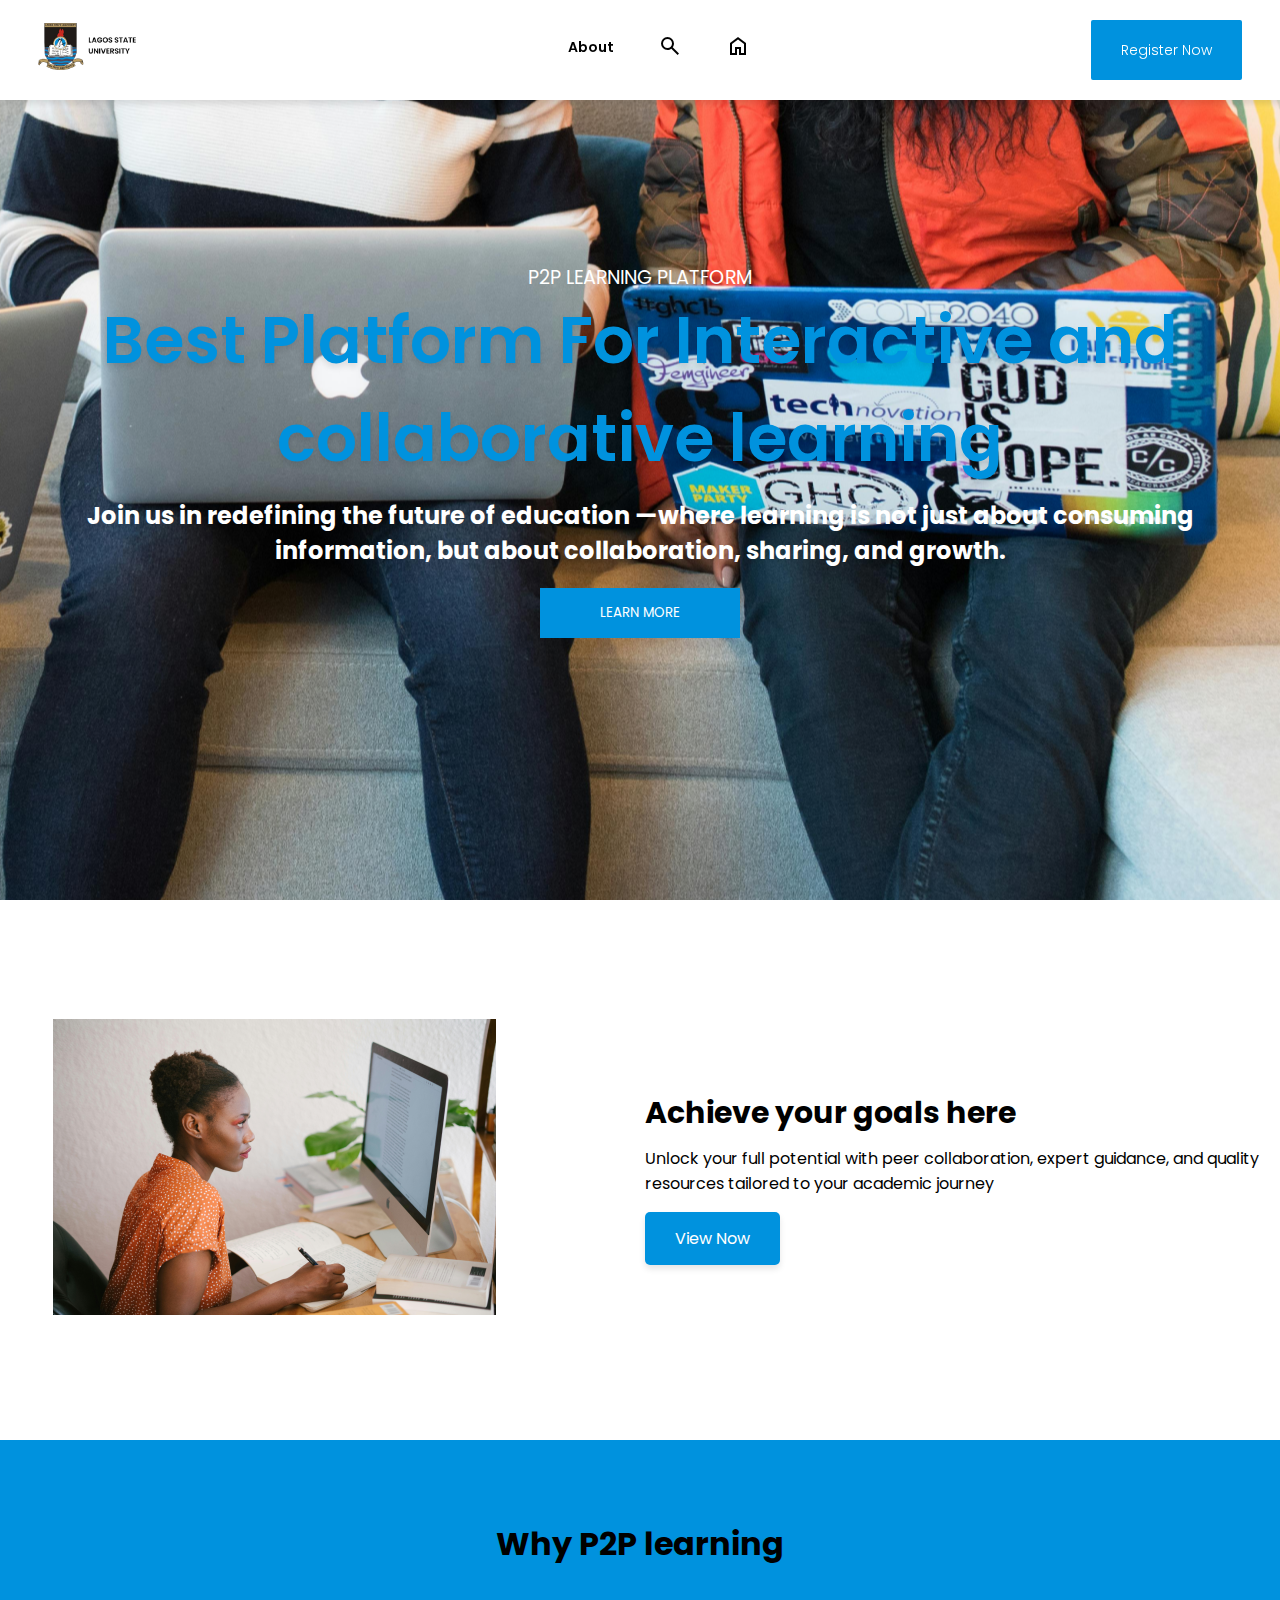
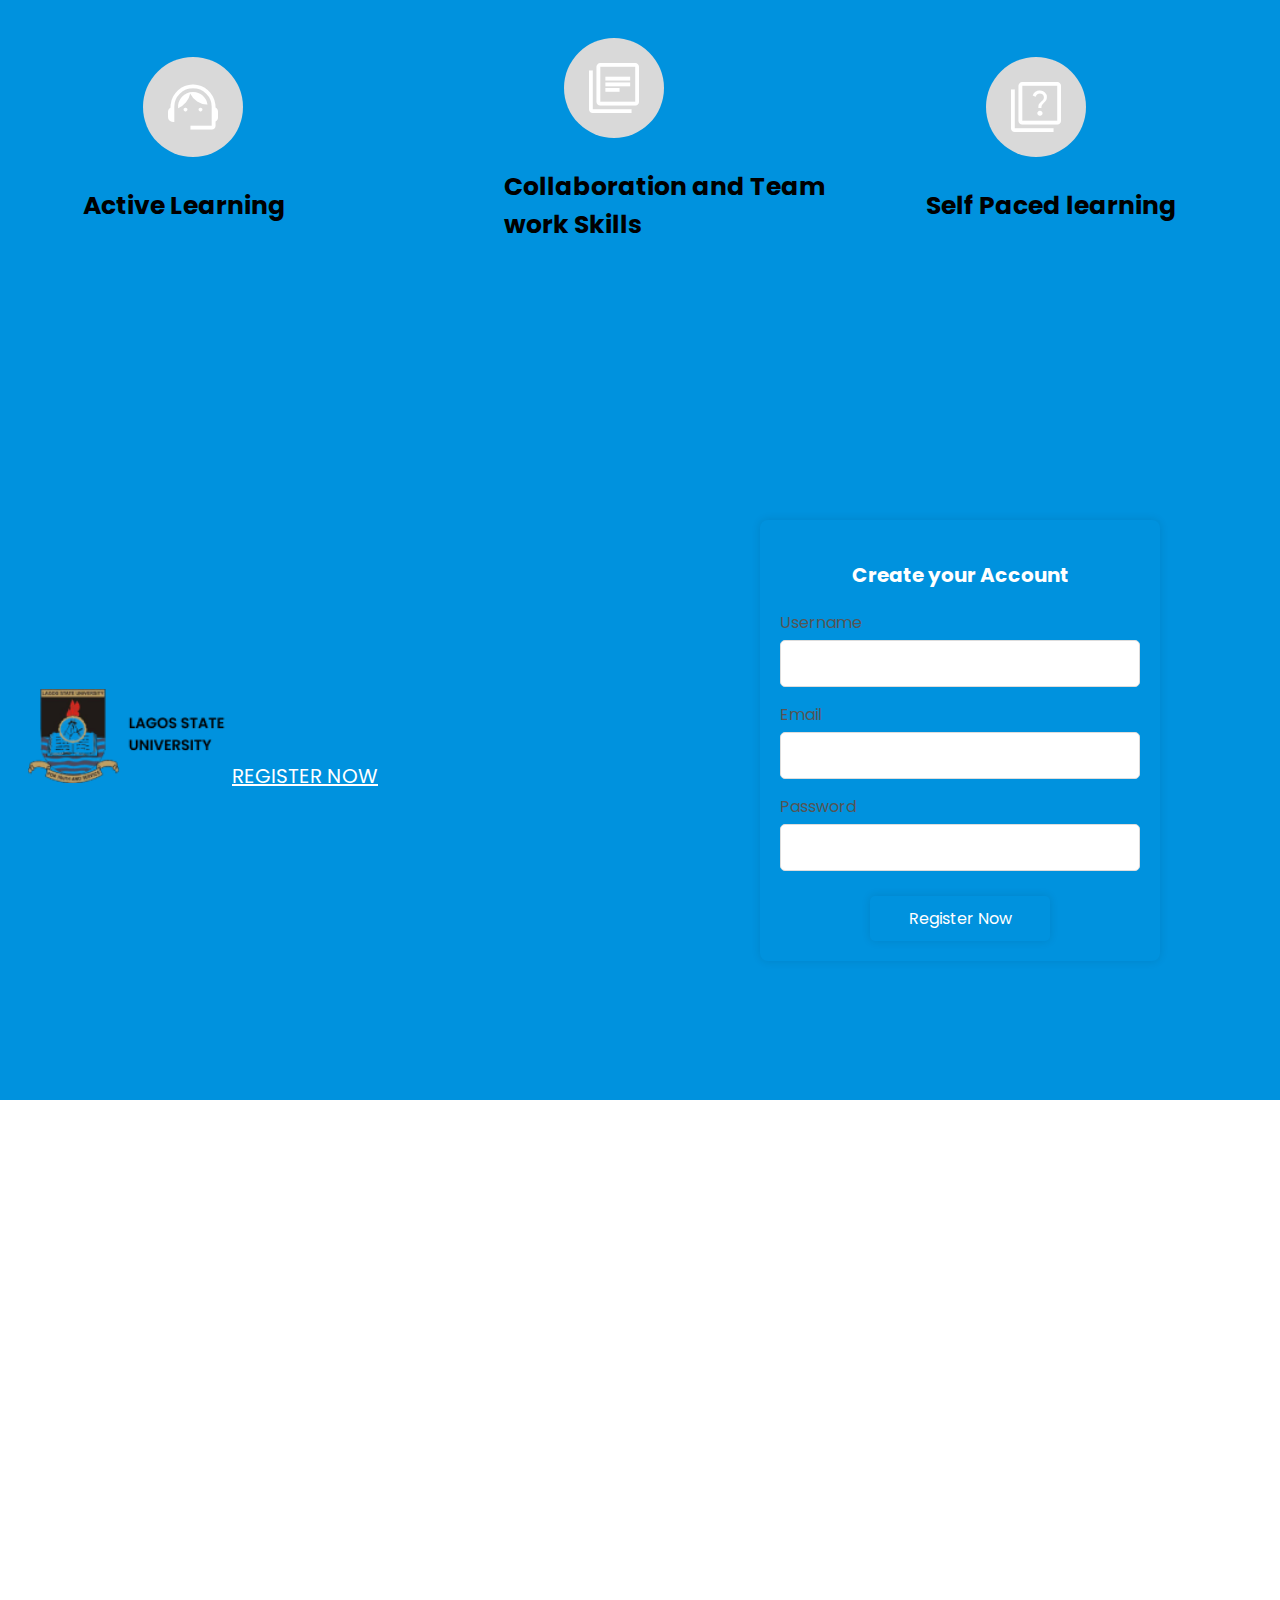
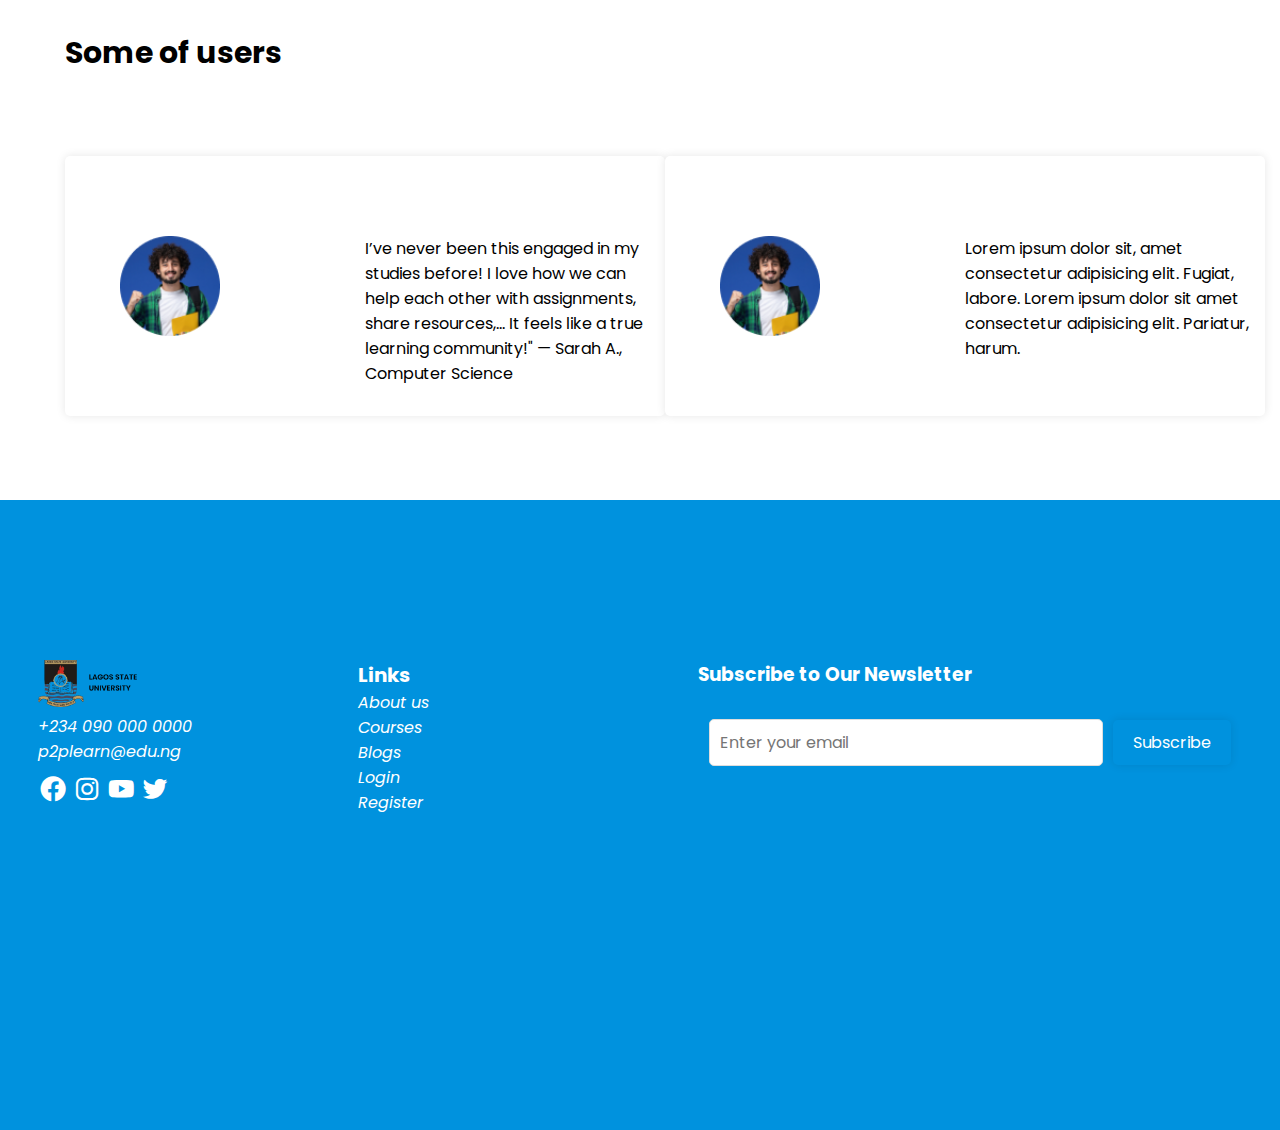
<file: index.html>
<!DOCTYPE html>
<html lang="en">
<head>
    <meta charset="UTF-8">
    <meta name="viewport" content="width=device-width, initial-scale=1.0">
    <title>E-Learning System</title>

    <link rel="stylesheet" type="text/css" href="index.css">

    <link rel="stylesheet" href="https://unpkg.com/boxicons@latest/css/boxicons.min.css">

    <link rel="preconnect" href="https://fonts.googleapis.com">
    <link rel="preconnect" href="https://fonts.gstatic.com" crossorigin>
    <link href="https://fonts.googleapis.com/css2?family=Poppins:ital,wght@0,100;0,600;1,100;1,200;1,300;1,400;1,500;1,700;1,900&display=swap" rel="stylesheet">

    <link rel="stylesheet" href="https://fonts.googleapis.com/css2?family=Material+Symbols+Outlined:opsz,wght,FILL,GRAD@20..48,100..700,0..1,-50..200" />

</head>
<body>
         
    <header>
        <a href="#" class="logo">
            <img src="img/Group 25.png">
        </a>

            <ul class="navbar">
                <li><a href="#courses"></a></li>
                <li><a href="#tutors"></a></li>
                <li><a href="#">About</a></li>

                <li><a href="#home">
                    <span class="material-symbols-outlined">
                        search
                        </span>
                </a></li>

                <li><a href="#home">
                    <span class="material-symbols-outlined">
                        home
                        </span>
                </a></li>
            </ul>

        <div class="button">
            <a href="register.php">Register Now</a>
        </div>
    </header>

    <section class="background-section">
      
        <div class="home">

            <div class="home-text">
                <p>P2P LEARNING PLATFORM</p>
                 <h1>Best Platform For Interactive and collaborative learning</h1>
                 <h2>Join us in redefining the future of education
                    —where learning is not just about consuming information,
                     but about collaboration, sharing, and growth.
                 </h2>
                
            </div>

            <div class="home-search">
                    <button class="search-button">LEARN MORE</button>
            </div>
        </div>

   </section>

   <section class="about">
        <div class="image">
            <img src="img/pexels-rethaferguson-3059748.png">
        </div>

        <div class="about-content">
            <h3>Achieve your goals here</h3>
            <p>Unlock your full potential with peer collaboration,
                 expert guidance, and quality resources tailored to your academic journey</p>
            <div class="about-button">
                <a href="#">View Now</a>
            </div>
        </div>
   </section>

   <section class="next-about">
        <div class="next-title">
            <h3>Why P2P learning</h3>
        </div>

        <div class="next-content">
            <div class="next-box">
                <span class="material-symbols-outlined">
                    support_agent
                    </span>
                <h4>Active Learning</h4>
            </div>

            <div class="next-box">
                 <span class="material-symbols-outlined">
                        library_books
                        </span>
                <h4>Collaboration and Team work Skills</h4>
            </div>

            
            <div class="next-box">
                <span class="material-symbols-outlined">
                    quiz
                    </span>
               <h4>Self Paced learning</h4>
            </div>
        </div>

   </section>

   <section class="register">

        <div class="content-container">
            <img src="img/Group 25.png">
        
                <a href="#">REGISTER NOW</a>
        </div>

        <div class="register-container">
            <h3>Create your Account</h3>
        <form action="#" method="post">
            <div class="input-box">
                <label for="username">Username</label>
                <input type="text" id="username" name="username" required>
            </div>
            <div class="input-box">
                <label for="email">Email</label>
                <input type="email" id="email" name="email" required>
            </div>
            <div class="input-box">
                <label for="password">Password</label>
                <input type="password" id="password" name="password" required>
            </div>
            <button type="submit" class="register-btn">Register Now</button>
        </form>
    </div>
   </section>

   <section class="testimonies">
    <div class="testimonies-header">
        <h3>Some of users</h3>
        <p></p>
    </div>

<div class="testimonies-container">
    <div class="testimonies-row">
        <div class="image">
            <img src="img/Group 13.png">
        </div>
        <div class="testimonies-content">
        <p>I’ve never been this engaged in my studies before! 
             I love how we can help each other with assignments, share resources,...
             It feels like a true learning community!"
            — Sarah A., Computer Science </div>
    </div>

    <div class="testimonies-row">
        <div class="image">
            <img src="img/Group 13.png">
        </div>
        <div class="testimonies-content">
        <p>Lorem ipsum dolor sit, amet consectetur adipisicing elit. Fugiat, labore. Lorem ipsum dolor sit amet consectetur adipisicing elit. Pariatur, harum.</p>
        </div>
    </div>  
</div>
</section>


   <footer class="footer">
        
    <div class="main-contact">
        <div class="contact-content">
            <img src="img/Group 25.png">
            <li><a href="#">+234 090 000 0000</a></li>
            <li><a href="#">p2plearn@edu.ng</a></li>
              <div class="icons">
                  <i class='bx bxl-facebook-circle'></i>
                  <i class='bx bxl-instagram' ></i>
                  <i class='bx bxl-youtube' ></i>
                  <i class='bx bxl-twitter' ></i>
             </div>
        </div>

        <div class="company-links">
            <h2>Links</h2>
            <li><a href="#">About us</a></li>
            <li><a href="#">Courses</a></li>
            <li><a href="#">Blogs</a></li>
            <li><a href="#">Login</a></li>
            <li><a href="#">Register</a></li>
        </div>

        <div class="subscribe">
            <h3>Subscribe to Our Newsletter</h3>
            <div class="form">
                <input type="email" placeholder="Enter your email" required>
                <button type="submit">Subscribe</button>
            </div>
        </div>
    </div>
   </footer>

    <script src="script.js"></script>
</body>
</html>
</file>
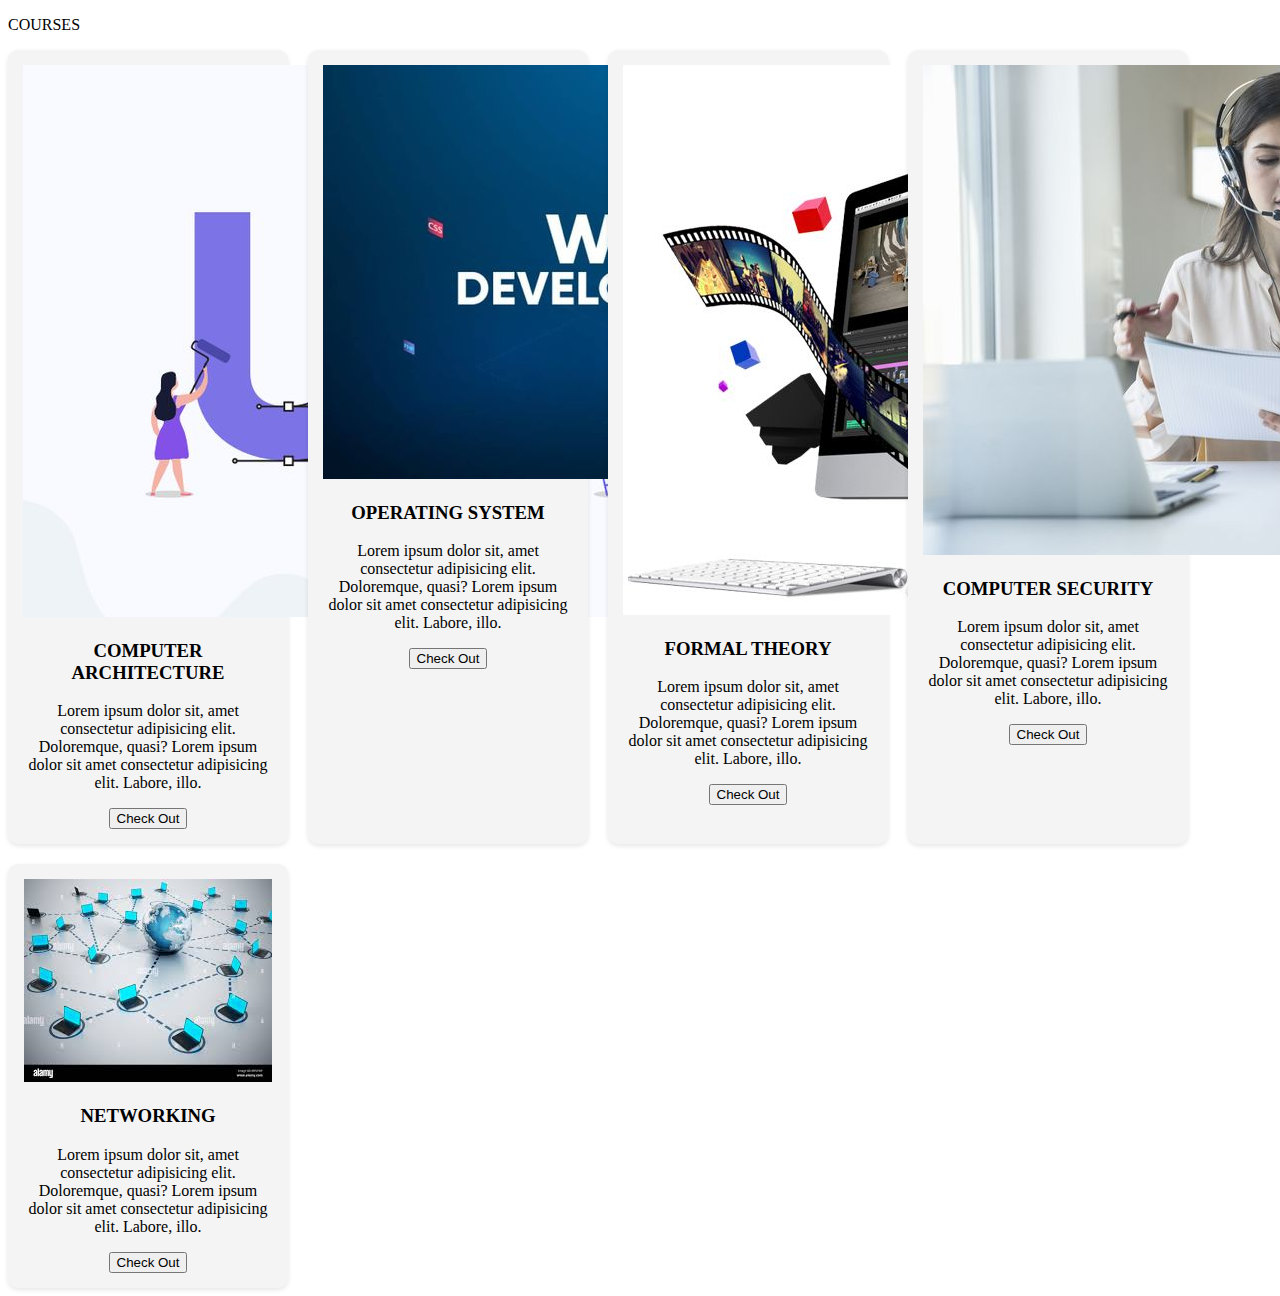
<file: course_page.html>
<!DOCTYPE html>
<html lang="en">
<head>
    <meta charset="UTF-8">
    <meta name="viewport" content="width=device-width, initial-scale=1.0">
    <title>Course Page</title>
</head>

<link rel="stylesheet" type="text/css" href="cours.css">
<body>
    <!-- Courses Page -->
    <div id="courses" class="page">
        <div class="main-title">
          <p class="font-weight-bold">COURSES</p>
        </div>

        <div class="course-content">
          <!-- Courses content goes here -->
          <div class="course-box">
            <img src="img/UI UX Design Illustration.jpg">
            <h3>COMPUTER ARCHITECTURE</h3>
            <p>Lorem ipsum dolor sit, amet consectetur adipisicing elit. Doloremque, quasi? Lorem ipsum dolor sit amet consectetur adipisicing elit. Labore, illo.</p>
            <button>Check Out</button>
          </div>

          <div class="course-box">
            <img src="img/Web Development Projects for Final Year_ Creating an Impactful Online Learning Platform”.jpg">
            <h3>OPERATING SYSTEM</h3>
            <p>Lorem ipsum dolor sit, amet consectetur adipisicing elit. Doloremque, quasi? Lorem ipsum dolor sit amet consectetur adipisicing elit. Labore, illo.</p>
            <button>Check Out</button>
          </div>

          <div class="course-box">
            <img src="img/Video Marketing.jpg">
            <h3>FORMAL THEORY</h3>
            <p>Lorem ipsum dolor sit, amet consectetur adipisicing elit. Doloremque, quasi? Lorem ipsum dolor sit amet consectetur adipisicing elit. Labore, illo.</p>
            <button>Check Out</button>
          </div>

          <div class="course-box">
            <img src="img/What Is a Virtual Assistant, and What Does One Do_.jpg">
            <h3>COMPUTER SECURITY</h3>
            <p>Lorem ipsum dolor sit, amet consectetur adipisicing elit. Doloremque, quasi? Lorem ipsum dolor sit amet consectetur adipisicing elit. Labore, illo.</p>
            <button>Check Out</button>
          </div>

          <div class="course-box">
            <img src="img/networkingp2p.jpg">
            <h3>NETWORKING</h3>
            <p>Lorem ipsum dolor sit, amet consectetur adipisicing elit. Doloremque, quasi? Lorem ipsum dolor sit amet consectetur adipisicing elit. Labore, illo.</p>
            <button>Check Out</button>
          </div>

        </div>
      </div>
</body>
</html>
</file>
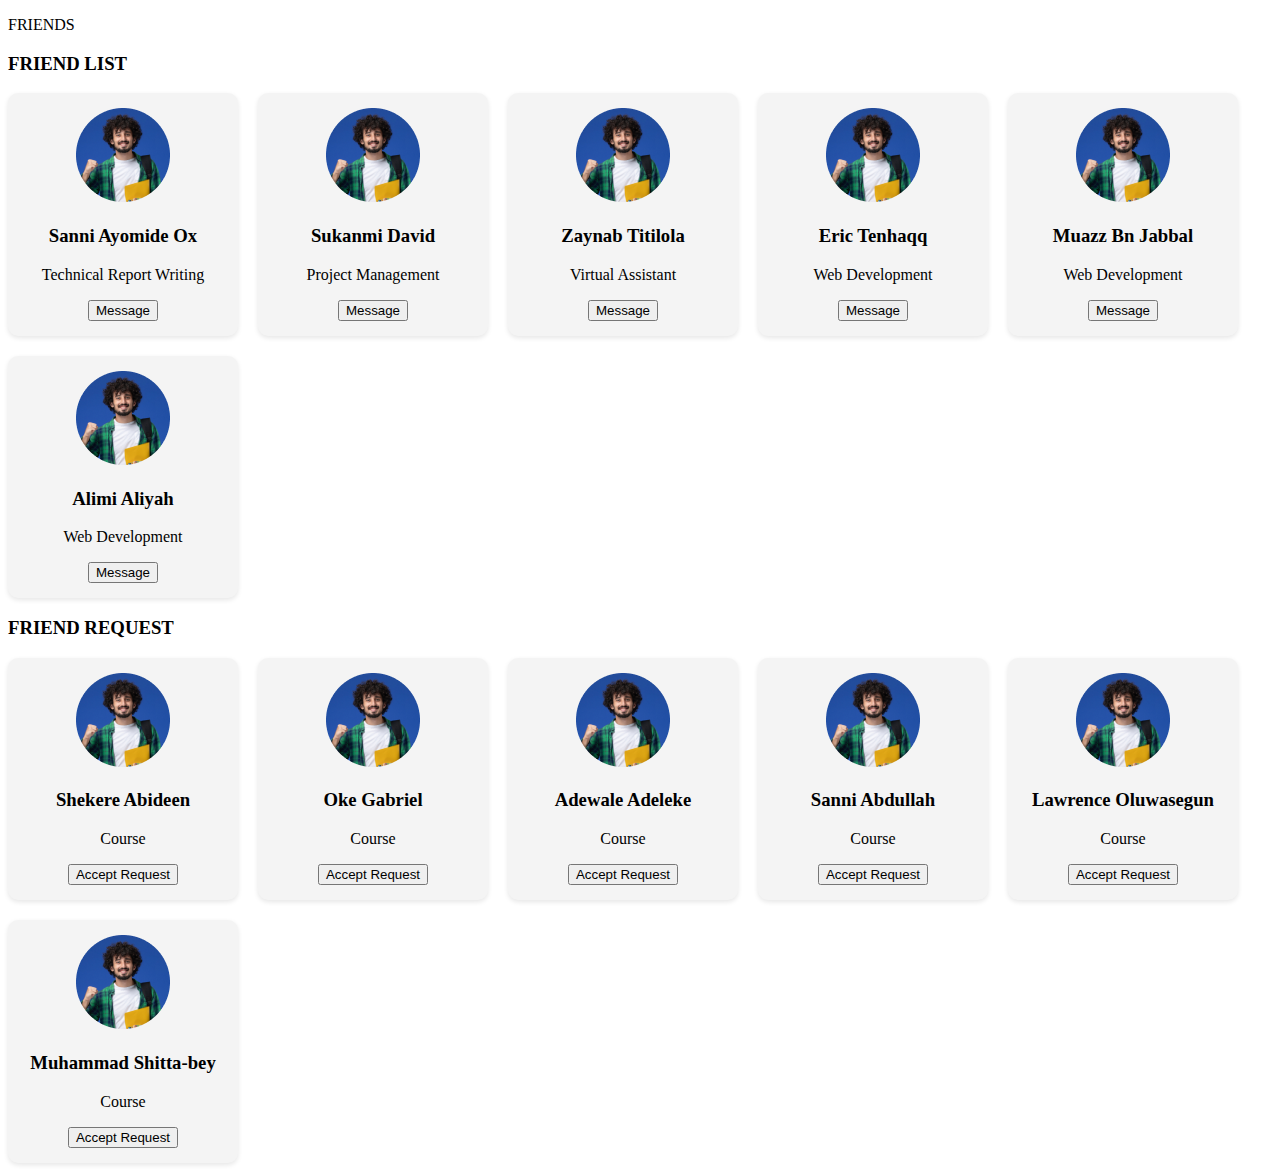
<file: friend_page.html>
<!DOCTYPE html>
<html lang="en">
<head>
    <meta charset="UTF-8">
    <meta name="viewport" content="width=device-width, initial-scale=1.0">
    <title>Friend Page</title>

    <link rel="stylesheet" type="text/css" href="friend.css">
    <body>

      <!-- Friends Page -->
      <div id="friends" class="page">
        <div class="main-title">
          <p class="font-weight-bold">FRIENDS</p>
        </div>
        <div class="friend-content">
          <!-- Friends content goes here -->

          <h3>FRIEND LIST</h3>
          <div class="friend-list">


            <div class="friend-box">
              <img src="img/Group 13.png">
              <h3>Sanni Ayomide Ox</h3>
              <p>Technical Report Writing</p>
              <button>Message</button>
            </div>


            <div class="friend-box">
              <img src="img/Group 13.png">
              <h3>Sukanmi David</h3>
              <p>Project Management</p>
              <button>Message</button>
            </div>


            <div class="friend-box">
              <img src="img/Group 13.png">
              <h3>Zaynab Titilola</h3>
              <p>Virtual Assistant</p>
              <button>Message</button>
            </div>


            <div class="friend-box">
              <img src="img/Group 13.png">
              <h3>Eric Tenhaqq</h3>
              <p>Web Development</p>
              <button>Message</button>
            </div>


            <div class="friend-box">
              <img src="img/Group 13.png">
              <h3>Muazz Bn Jabbal</h3>
              <p>Web Development</p>
              <button>Message</button>
            </div>


            <div class="friend-box">
              <img src="img/Group 13.png">
              <h3>Alimi Aliyah</h3>
              <p>Web Development</p>
              <button>Message</button>
            </div>

          </div>

          <h3>FRIEND REQUEST</h3>
          <div class="friend-requests">


            <div class="friend-box">
              <img src="img/Group 13.png">
              <h3>Shekere Abideen</h3>
              <p>Course</p>
              <button>Accept Request</button>
            </div>

            <div class="friend-box">
              <img src="img/Group 13.png">
              <h3>Oke Gabriel</h3>
              <p>Course</p>
              <button>Accept Request</button>
            </div>

            <div class="friend-box">
              <img src="img/Group 13.png">
              <h3>Adewale Adeleke</h3>
              <p>Course</p>
              <button>Accept Request</button>
            </div>

            <div class="friend-box">
              <img src="img/Group 13.png">
              <h3>Sanni Abdullah </h3>
              <p>Course</p>
              <button type="submit" class="button">Accept Request</button>
            </div>

            <div class="friend-box">
              <img src="img/Group 13.png">
              <h3>Lawrence Oluwasegun</h3>
              <p>Course</p>
              <button>Accept Request</button>
            </div>

            <div class="friend-box">
              <img src="img/Group 13.png">
              <h3>Muhammad Shitta-bey</h3>
              <p>Course</p>
              <button>Accept Request</button>
            </div>

          </div>

        </div>
      </div>


    
</body>
</html>
</file>
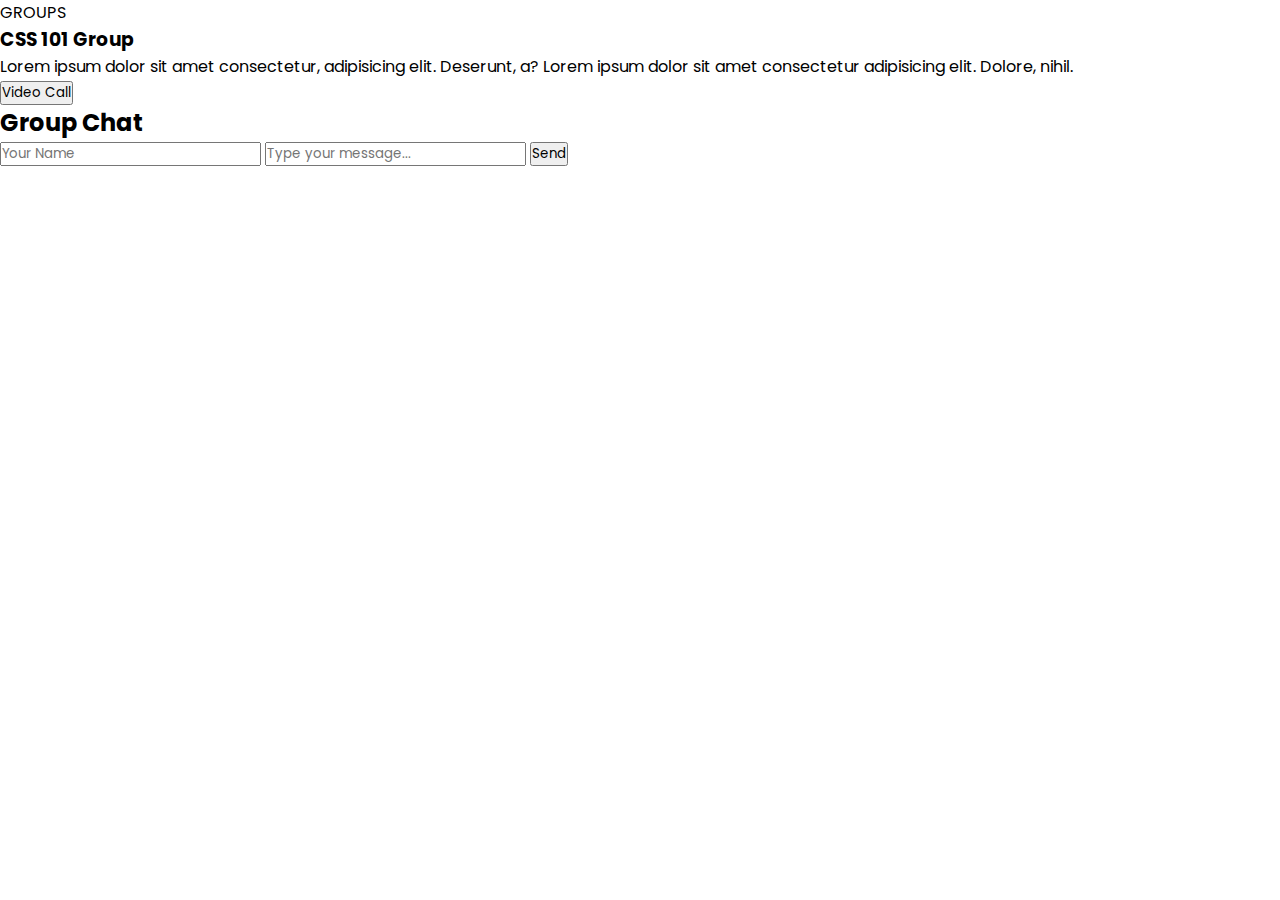
<file: group_page.html>
<!DOCTYPE html>
<html lang="en">
<head>
    <meta charset="UTF-8">
    <meta name="viewport" content="width=device-width, initial-scale=1.0">
    <title>Welcome Page</title>

    <link rel="stylesheet" type="text/css" href="index.css">

    <body>
        <!-- Groups Page -->
      <div id="groups" class="page">
        <div class="main-title">
          <p class="font-weight-bold">GROUPS</p>
        </div>
        <div class="group-content">
          <!-- Groups content goes here -->
          <div class="group-box">
            <h3>CSS 101 Group</h3>
            <p>Lorem ipsum dolor sit amet consectetur, adipisicing elit. Deserunt, a?
              Lorem ipsum dolor sit amet consectetur adipisicing elit. Dolore, nihil.</p>
            <a href="videochat2.html" onclick="showPage('chat')">
              <button>Video Call</button>
            </a>
          </div>
          <!-- Group CHat page -->

          <div id="chat" class="chat-container">
            <div class="chat-header">
              <h2>Group Chat</h2>
            </div>
            <div class="chat-messages" id="chatMessages">
              <!-- Chat messages will be displayed here -->
            </div>
            <div class="chat-input">
              <input type="text" id="userName" placeholder="Your Name" required>
              <input type="text" id="messageInput" placeholder="Type your message..." required>
              <button>Send</button>
            </div>
          </div>
</body>
</html>
</file>
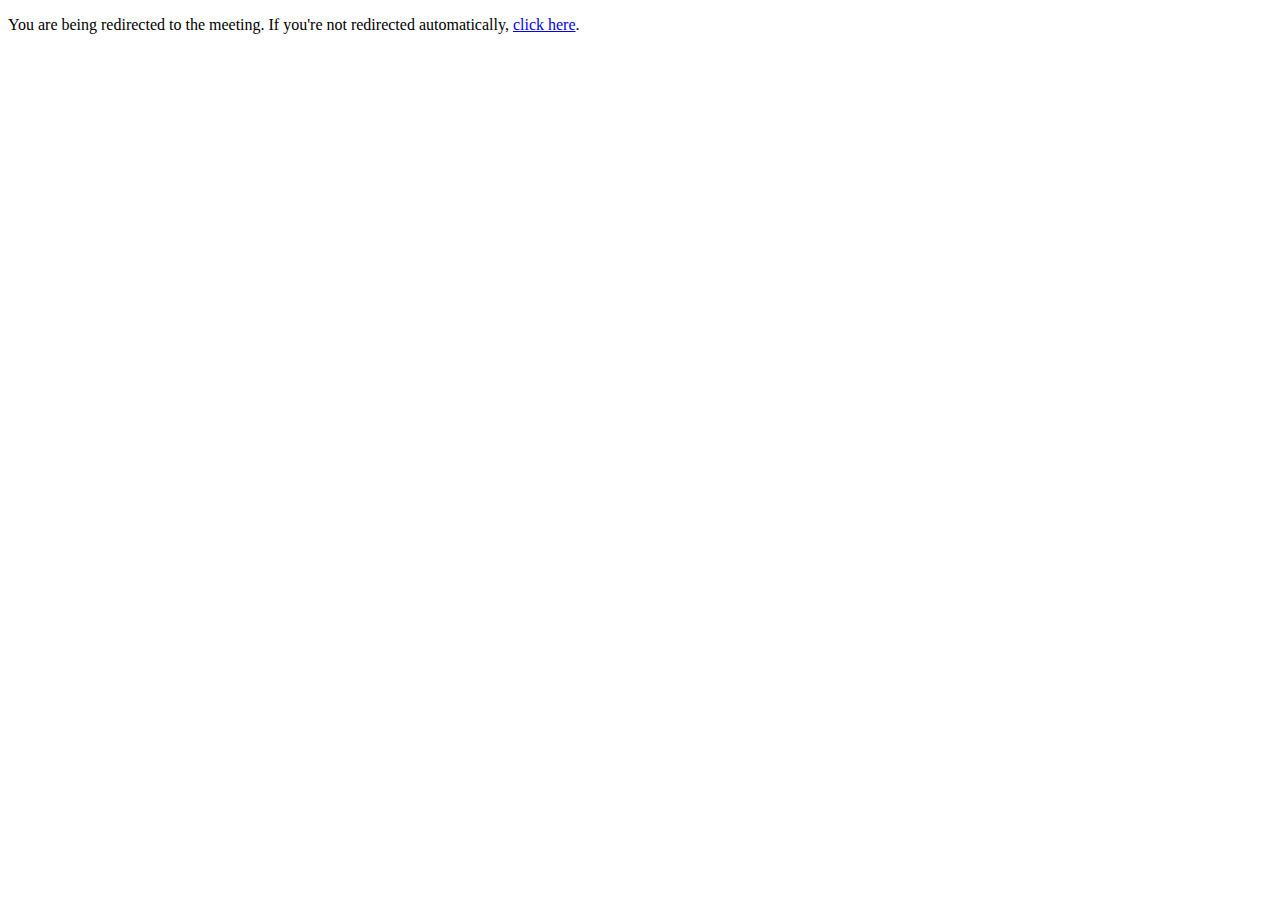
<file: vidchatt.html>
<!DOCTYPE html>
<html lang="en">
<head>
    <meta charset="UTF-8">
    <meta http-equiv="refresh" content="5; url=" />
    <title>Your Existing Page Title</title>
</head>
<body>
    <p>You are being redirected to the meeting. If you're not redirected automatically, <a href="videochat2.html">click here</a>.</p>
    <!-- Your existing content goes here -->
</body>
</html>
</file>
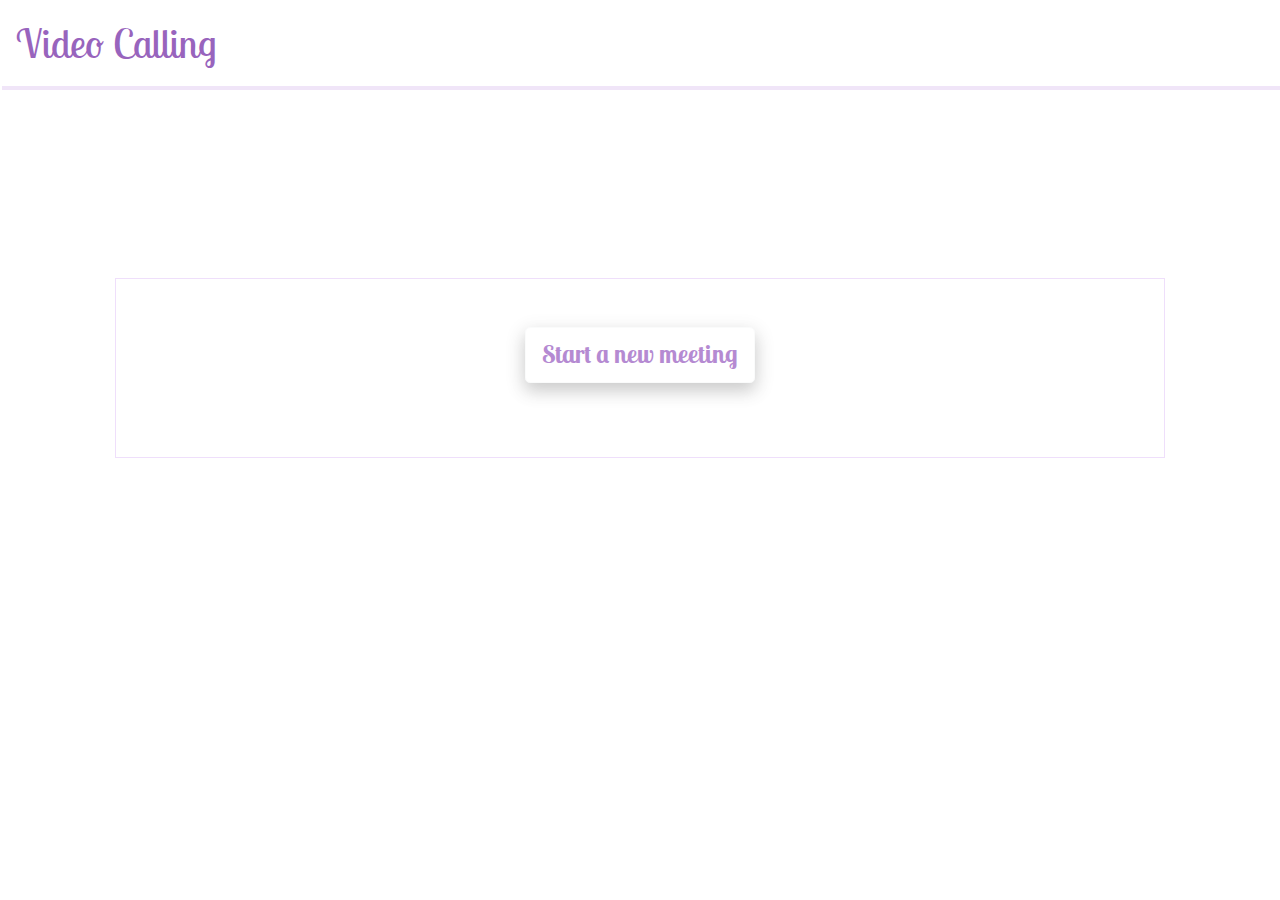
<file: videochat2.html>
<html>
<head>
    <!-- Required meta tags -->
    <meta charset="utf-8">
    <meta name="viewport" content="width=device-width, initial-scale=1, shrink-to-fit=no">

    <!-- Bootstrap CSS -->
    <link rel="stylesheet" href="https://maxcdn.bootstrapcdn.com/bootstrap/4.0.0/css/bootstrap.min.css" integrity="sha384-Gn5384xqQ1aoWXA+058RXPxPg6fy4IWvTNh0E263XmFcJlSAwiGgFAW/dAiS6JXm" crossorigin="anonymous">
    <!-- google fonts -->
    <link rel="preconnect" href="https://fonts.gstatic.com">
    <link href="https://fonts.googleapis.com/css2?family=Lobster+Two&display=swap" rel="stylesheet">
    <!-- my css file-->
    <link rel="stylesheet" type="text/css" href="videochat2.css">
  <script src='https://meet.jit.si/external_api.js'></script>
</head>
<body>
<div class="thebody text-center">
<nav class="navbar navbar-dark" style="background-color:shd; box-shadow: 2px 4px rgba(226, 203, 242,0.5)">
  <span class="navbar-brand" style="font-size: 40px; color:#9864bd">Video Calling</span>
</nav>

<div class="container align-items-center " style="margin-top: 15%;">
<div class="transbox text-center"><br><br>
<button id="start" class="btn btn-light btn-lg" type="button"><b>Start a new meeting</b></button>
</div>
</div>



<div id="jitsi-container" class="container align-items-center">
</div>

</div>







<script>
var button = document.querySelector('#start');
var container = document.querySelector('#jitsi-container');
var api = null;

button.addEventListener('click', () => {
    var possible = 'ABCDEFGHIJKLMNOPQRSTUVWXYZabcdefghijklmnopqrstuvwxyz0123456789';
    var stringLength = 30;

    function pickRandom() {
    return possible[Math.floor(Math.random() * possible.length)];
    }

var randomString = Array.apply(null, Array(stringLength)).map(pickRandom).join('');

    var domain = "meet.jit.si";
    var options = {
        "roomName": randomString,
        "parentNode": container,
        "width": 600,
        "height": 600,
    };
    api = new JitsiMeetExternalAPI(domain, options);
});

</script>
<!-- Optional JavaScript -->
    <!-- jQuery first, then Popper.js, then Bootstrap JS -->
    <script src="https://code.jquery.com/jquery-3.2.1.slim.min.js" integrity="sha384-KJ3o2DKtIkvYIK3UENzmM7KCkRr/rE9/Qpg6aAZGJwFDMVNA/GpGFF93hXpG5KkN" crossorigin="anonymous"></script>
    <script src="https://cdnjs.cloudflare.com/ajax/libs/popper.js/1.12.9/umd/popper.min.js" integrity="sha384-ApNbgh9B+Y1QKtv3Rn7W3mgPxhU9K/ScQsAP7hUibX39j7fakFPskvXusvfa0b4Q" crossorigin="anonymous"></script>
    <script src="https://maxcdn.bootstrapcdn.com/bootstrap/4.0.0/js/bootstrap.min.js" integrity="sha384-JZR6Spejh4U02d8jOt6vLEHfe/JQGiRRSQQxSfFWpi1MquVdAyjUar5+76PVCmYl" crossorigin="anonymous"></script>
</body>
</html>
</file>
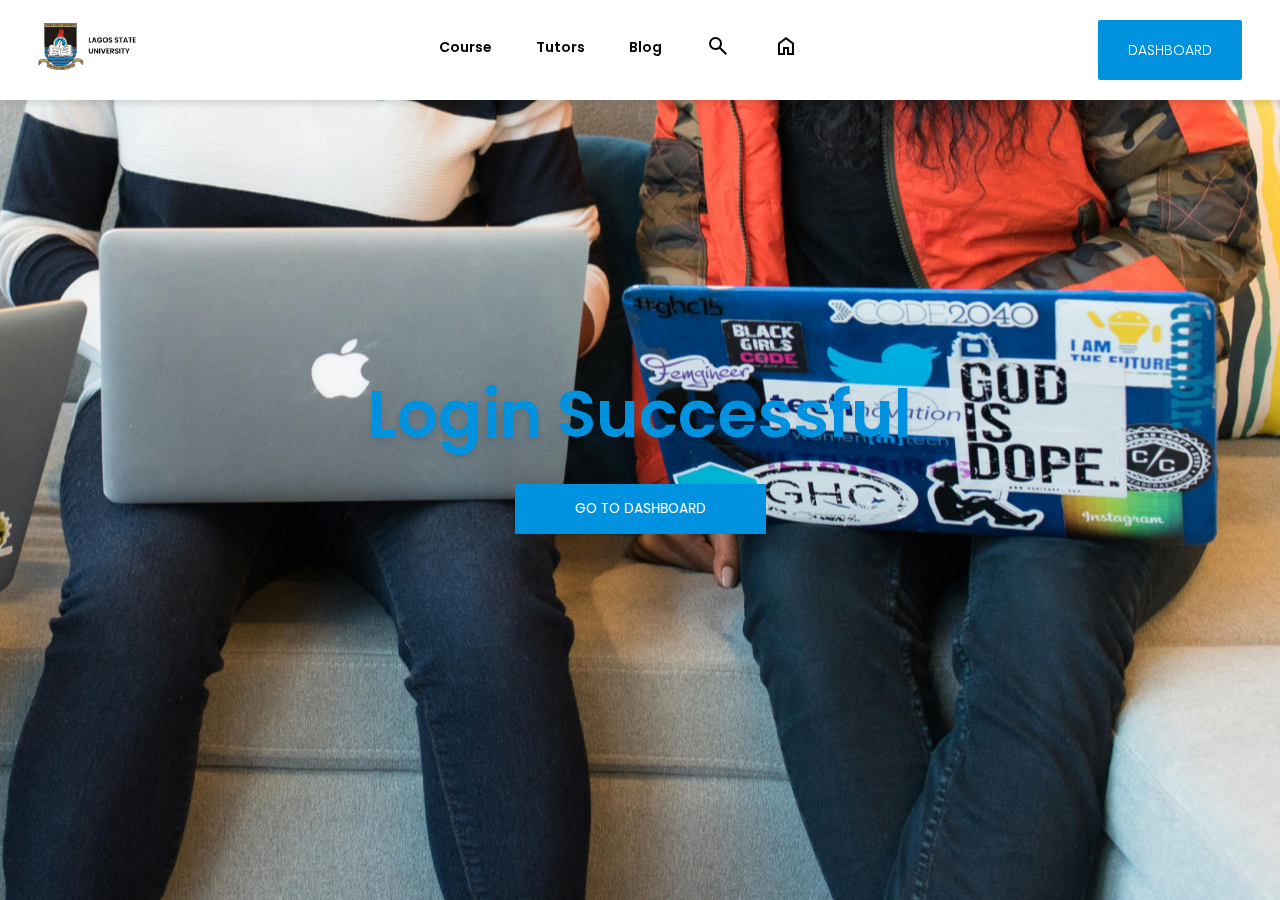
<file: welcome.html>
<!DOCTYPE html>
<html lang="en">
<head>
    <meta charset="UTF-8">
    <meta name="viewport" content="width=device-width, initial-scale=1.0">
    <title>Welcome Page</title>

    <link rel="stylesheet" type="text/css" href="index.css">

    <link rel="stylesheet" href="https://unpkg.com/boxicons@latest/css/boxicons.min.css">

    <link rel="preconnect" href="https://fonts.googleapis.com">
    <link rel="preconnect" href="https://fonts.gstatic.com" crossorigin>
    <link href="https://fonts.googleapis.com/css2?family=Poppins:ital,wght@0,100;0,600;1,100;1,200;1,300;1,400;1,500;1,700;1,900&display=swap" rel="stylesheet">

    <link rel="stylesheet" href="https://fonts.googleapis.com/css2?family=Material+Symbols+Outlined:opsz,wght,FILL,GRAD@20..48,100..700,0..1,-50..200" />
</head>
<body>
    
    <header>
        <a href="#" class="logo">
            <img src="img/Group 25.png">
        </a>

            <ul class="navbar">
                <li><a href="#courses">Course</a></li>
                <li><a href="#tutors">Tutors</a></li>
                <li><a href="#">Blog</a></li>

                <li><a href="#home">
                    <span class="material-symbols-outlined">
                        search
                        </span>
                </a></li>

                <li><a href="#home">
                    <span class="material-symbols-outlined">
                        home
                        </span>
                </a></li>
            </ul>

        <div class="button">
            <a href="dashboard.html">DASHBOARD</a>
        </div>
    </header>

    <section class="background-section">
      
        <div class="home">

            <div class="home-text">
                 <h1>Login Successful</h1>
                
            </div>

            <div class="home-search">
                    <button class="search-button" onclick="redirectToPage()">GO TO DASHBOARD</button>
            </div>
        </div>

   </section>

   <script src="script.js"></script>
</body>
</html>
</file>
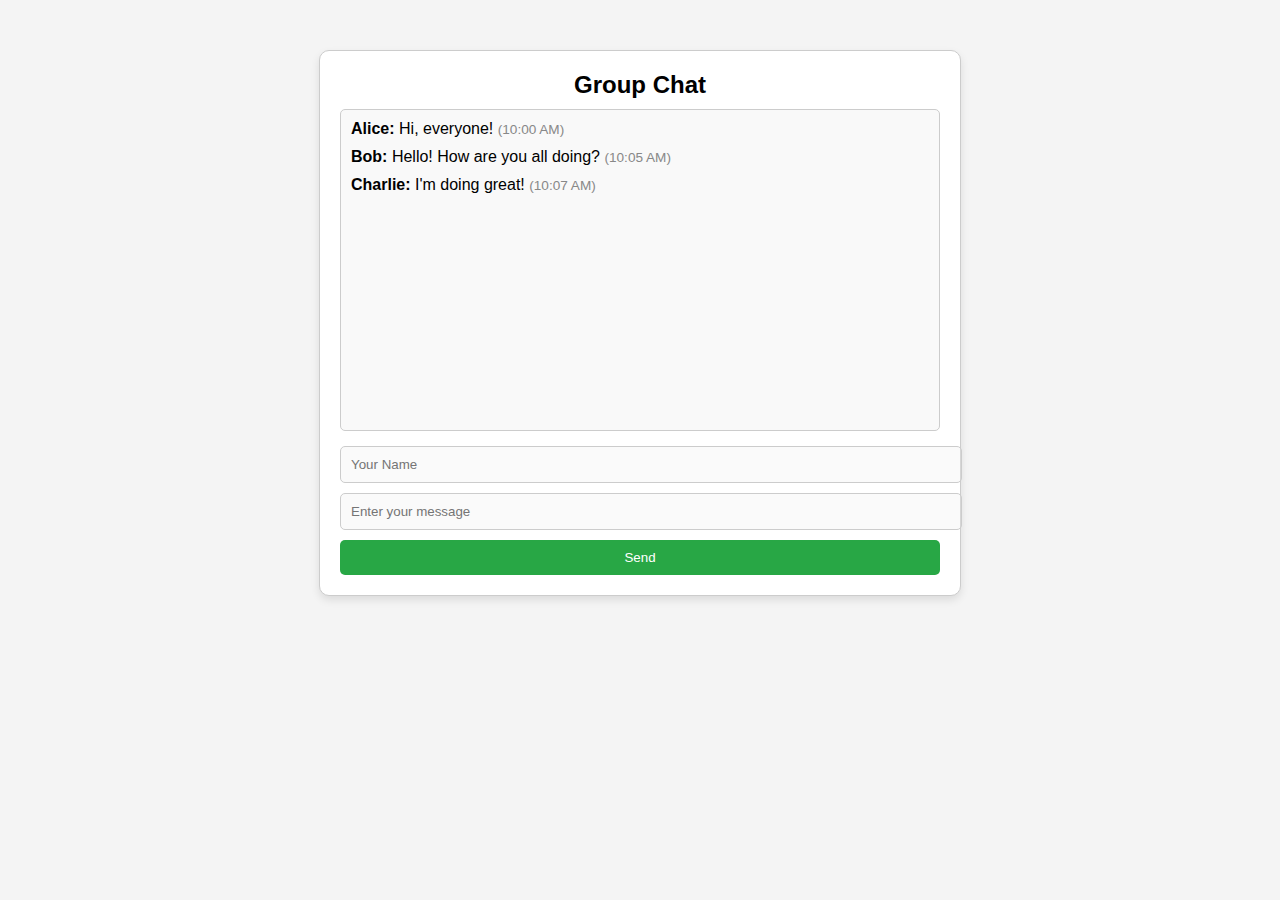
<file: chats/chat.html>
<!DOCTYPE html>
<html lang="en">
<head>
    <meta charset="UTF-8">
    <meta name="viewport" content="width=device-width, initial-scale=1.0">
    <title>Group Chat Interface</title>
    <style>
        body {
            font-family: Arial, sans-serif;
            background-color: #f4f4f4;
            margin: 0;
            padding: 0;
        }
        .chat-container {
            width: 100%;
            max-width: 600px;
            margin: 50px auto;
            border: 1px solid #ccc;
            background-color: #fff;
            border-radius: 10px;
            padding: 20px;
            box-shadow: 0 4px 8px rgba(0, 0, 0, 0.1);
        }
        .chat-header {
            text-align: center;
            font-size: 24px;
            font-weight: bold;
            margin-bottom: 10px;
        }
        .chat-box {
            height: 300px;
            overflow-y: auto;
            border: 1px solid #ccc;
            padding: 10px;
            background-color: #f9f9f9;
            margin-bottom: 15px;
            border-radius: 5px;
        }
        .chat-message {
            margin-bottom: 10px;
        }
        .chat-message .user {
            font-weight: bold;
        }
        .chat-message .time {
            font-size: 0.85em;
            color: #888;
        }
        .chat-input-container {
            display: flex;
            flex-direction: column;
            align-items: stretch;
        }
        .chat-input-container input[type="text"] {
            width: 100%;
            padding: 10px;
            margin-bottom: 10px;
            border: 1px solid #ccc;
            border-radius: 5px;
        }
        .chat-input-container button {
            padding: 10px;
            background-color: #28a745;
            color: white;
            border: none;
            border-radius: 5px;
            cursor: pointer;
        }
        .chat-input-container button:hover {
            background-color: #218838;
        }
    </style>
</head>
<body>

<div class="chat-container">
    <div class="chat-header">
        Group Chat
    </div>

    <div class="chat-box">
        <!-- Static messages for display -->
        <div class="chat-message">
            <span class="user">Alice:</span> Hi, everyone! <span class="time">(10:00 AM)</span>
        </div>
        <div class="chat-message">
            <span class="user">Bob:</span> Hello! How are you all doing? <span class="time">(10:05 AM)</span>
        </div>
        <div class="chat-message">
            <span class="user">Charlie:</span> I'm doing great! <span class="time">(10:07 AM)</span>
        </div>
    </div>

    <div class="chat-input-container">
        <input type="text" placeholder="Your Name" disabled>
        <input type="text" placeholder="Enter your message" disabled>
        <button disabled>Send</button>
    </div>
</div>

</body>
</html>
</file>
<file: index.css>
@import url('https://fonts.googleapis.com/css2?family=Poppins:ital,wght@0,100;0,200;0,300;0,400;0,500;0,600;0,700;0,800;0,900;1,100;1,200;1,300;1,400;1,500;1,600;1,700;1,800;1,900&display=swap');


::-webkit-scrollbar {
    width: 12px; 
}

::-webkit-scrollbar-track {
    background: #f1f1f1; 
} 

::-webkit-scrollbar-thumb {
    background-color: var(--big-color); 
    border-radius: 6px; 
    border: 3px solid #f1f1f1; 
}

::-webkit-scrollbar-thumb:hover {
    background-color: var(--text-color); 
}


* {
    padding: 0;
    margin: 0;
    box-sizing: border-box;
    font-family: "Poppins", sans-serif;
    list-style: none;
    text-decoration: none;
    scroll-behavior: smooth;
}

:root {
    --big-color: #0092DE;
    --text-color: #000000;
    --second-color: #ffffff;
    --main-color: #D9D9D9;
    --big-font: 3.8rem;
    --h2-font: 2.6rem;
    --p-font: 1.1rem;
}

body {
    background: var(--second-color);
    color: var(--text-color);
}

header {
    position: fixed;
    width: 100%;
    top: 0;
    right: 0;
    z-index: 1000;
    display: flex;
    align-items: center;
    justify-content: space-between;
    background: var(--second-color);
    box-shadow: 0px 4px 6px rgba(0, 0, 0, 0.1);
    padding: 23px 3%;
    transition: all .40s ease;
}

.logo img {
    height: auto;
    width: 100px;
    max-width: 100%;
}

.navbar {
    display: flex;
}

.navbar li a {
    color: var(--text-color);
    font-weight: 600;
    font-size: 14px;
    padding: 10px 22px;
    transition: all .40s ease;
}

.navbar li a:hover {
    color: var(--main-color);
}

.button a {
    color: var(--second-color);
    background: var(--big-color);
    padding: 20px 30px;
    border: none;
    border-radius: 2px;
    font-size: 14px;
    font-weight: 300;
    cursor: pointer;
}

.button a:hover {
    color: var(--second-color);
    background: var(--text-color);
    transition: all .4s ease;
}

.background-section {
    position: relative;
    width: 100%;
    height: 100vh;
    background-image: url('img/pexels-divinetechygirl-1181233.png');
    background-size: cover;
    background-position: center;
    display: flex;
    justify-content: center;
    align-items: center;
    color: white;
    text-align: center;
}

.home {
    padding: 20px;
    text-align: center;
    justify-content: center;
}

.home-text {
    text-align: center; 
    margin-bottom: 20px; 
}

.home-text h1 {
    font-size: 65px;
    margin-bottom: 10px;
    font-weight: 600;
    color: var(--big-color);
    text-shadow: 0px 4px 6px rgba(0, 0, 0, 0.1);
}

.home-text p {
    font-weight: 400;
    font-size: 1.2em;
    color: var(--second-color);
}


.home-search {
    display: flex;
    justify-content: center;
    align-items: center;
}

.search-input {
    padding: 15px 60px;
    font-size: 12px;
    text-align: left;
    margin-right: 1px;
    border: 1px solid #ccc;
    box-shadow: 0px 4px 6px rgba(0, 0, 0, 0.1);
    outline: none;
}

.search-button {
    padding: 15px 60px;
    background-color: var(--big-color); 
    color: white;
    border: none;
    cursor: pointer;
}

.search-button i {
    font-size: 12px;
}

.search-button:hover {
    background: var(--second-color);
    color: var(--big-color);
}

.about {
    padding: 80px 13px;
    position: relative;
    height: 60vh;
    width: 100%;
    background: var(--second-color);
    display: grid;
    grid-template-columns: repeat(2, 1fr);
    gap: 10px;
    align-items: center;
}
.image img {
    margin-left: 40px;
}
.about-content h3 {
    font-size: 30px;
    margin-bottom: 10px;
}
.about-content p {
    font-size: 16px;
    padding-bottom: 30px;
}
.about-button a {
    padding: 15px 30px;
    background-color: var(--big-color); 
    color: white;
    border: none;
    border-radius: 5px;
    cursor: pointer;
    box-shadow: 0px 4px 6px rgba(0, 0, 0, 0.1);
}

.about-button a:hover {
    color: var(--second-color);
    background: var(--text-color);
}

.next-about {
    padding: 80px 13px;
    position: relative;
    height: 60vh;
    width: 100%;
    background: var(--big-color);
    align-items: center;
}
.next-title {
    display: flex;
    justify-content: center; 
    align-items: center;

}
.next-title h3 {
   font-size: 32px;
}

.next-content {
    display: grid;
    grid-template-columns: repeat(3, 1fr);
    gap: 10px;
    align-items: center;
}

.next-content .next-box {
    padding-left: 70px;
    margin-top: 70px;
    justify-content: center;
    align-items: center;
}

.next-box .material-symbols-outlined {
    margin-left: 60px;
    justify-content: center;
    font-size: 60px;
    background: #D9D9D9;
    border-radius: 50px;
    padding: 20px;
    align-items: center;
    color: var(--second-color);
}

.next-box h4 {
    font-size: 25px;
    margin-top: 30px;
}
.course {
    padding: 50px 13px;
    position: relative;
    width: 100%;
    align-items: center;
}

.course-title {
    padding: 60px 15px;
    margin-left: 15px;
}
.course-title h3 {
    font-size: 50px;
}
.course-title p {
    font-size: 16px;
    color: #D9D9D9;
}


.course-content {
    padding: 20px 12px;
    display: grid;
    grid-template-columns: repeat(3, 1fr);
    gap: 1fr;
    align-items: center;
}
.course-content .row {
    width: 350px;
    height: 430px;
    border-radius: 10px;
    margin-left: 30px;
    color: var(--big-color);
    background: url(img/Group\ 29.png);
    margin-bottom: 10px;
    box-shadow: 0px 4px 6px rgba(0, 0, 0, 0.1);
}
.row .content-header {
    padding-top: 250px;
    padding-left: 20px;
}
.row .content-header h4 {
    color: #000000;
    font-size: 20px;
}
.row .content-header p {
    color: #fff;
    font-size: 16px;
}
.content-bottom {
    padding-top: 20px;
    display: grid;
    grid-template-columns: repeat(3, 1fr);
    gap: 1fr;
}
.content-bottom img {
    padding-left: 10px;
}
.content-bottom h3 {
    padding-top: 5px;
    color: #000;
}
.content-bottom a {
    width: 100px;
    height: 50px;
    padding: 15px;
    margin-left: 5px;
    background-color: var(--big-color); 
    color: white;
    border: none;
    border-radius: 5px;
    font-size: 10px;
    text-align: center;
    cursor: pointer;
    box-shadow: 0px 4px 6px rgba(0, 0, 0, 0.1);   
}

.content-bottom a:hover {
    color: var(--main-color);
    background: var(--text-color);
}
.register {
    padding: 50px 13px;
    position: relative;
    width: 100%;
    height: 80vh;
    background: var(--big-color);
    align-items: center;
    display: grid;
    grid-template-columns: repeat(2, 1fr);
    gap: 1fr;
}

.content-container {
    padding: 80px 15px;
}

.content-container img {
    width: 200px;
}
.content-container h3 {
    font-size: 40px;
    padding-top: 30px;
    color: #fff;    
}
.content-container a {
    font-size: 20px;
    color: #fff;
    text-decoration: underline;
    margin-top: 50px;
}
.register-container {
    margin-left: 120px;
    background-color: transparent;
    padding: 20px;
    border-radius: 8px;
    box-shadow: 0 0 10px rgba(0, 0, 0, 0.1);
    width: 400px;
    text-align: center;
}


.register-container h3 {
    margin-top: 20px;
    margin-bottom: 20px;
    color: #fff;
    font-size: 20px;
}
.input-box {
    margin-bottom: 15px;
    text-align: left;
}

.input-box label {
    display: block;
    margin-bottom: 5px;
    color: #555;
}

.input-box input {
    width: 100%;
    padding: 10px;
    border: 1px solid #ddd;
    border-radius: 5px;
    font-size: 16px;
}

.input-box input:focus {
    outline: none;
    border-color: #007bff;
}

.register-btn {
    width: 50%;
    padding: 10px;
    background-color: #0092DE;
    border: none;
    border-radius: 5px;
    color: white;
    font-size: 16px;
    cursor: pointer;
    margin-top: 10px;
    box-shadow: 0 0 10px rgba(0, 0, 0, 0.1);
}

.register-btn:hover {
    background-color: var(--text-color);
}


.tutors {
    padding: 80px 15px;
    width: 100%;
    height: 100vh; 
    justify-content: center;
    align-items: center;
}
.tutor-title {
    padding: 30px 15px;
    margin-left: 30px;
}

.tutor-title h3 {
    font-size: 50px;
}
.tutor-title p {
    font-size: 16px;
    color: #D9D9D9;
}
.tutor-container  {
    padding: 20px 12px;
    display: grid;
    grid-template-columns: repeat(3, 1fr);
    gap: 1fr;
    align-items: center;
}
.tutor-container .row {
    border-radius: 10px;
    margin-left: 30px;
    margin-bottom: 30px;
}
.tutor-container .row img {
    width: 350px;
    height: 430px;
}

.testimonies {
    padding: 500px 20px;
    width: 100%;
    height: 100vh;
}

.testimonies-header {
    padding: 30px 15px;
    margin-left: 30px;
}

.testimonies-header h3 {
    font-size: 30px;
}
.testimonies-header p{
    font-size: 16px;
    color: #D9D9D9;
}
.testimonies-container {
    padding: 50px 15px;
    margin-left: 30px;
    display: grid;
    grid-template-columns: repeat(2, 1fr);
    gap: 1fr;   
}
.testimonies-row {
    padding: 80px 15px;
    width: 600px;
    height: 260px;
    background: #fff;
    display: grid;
    grid-template-columns: repeat(2, 1fr);
    border-radius: 5px;
    box-shadow: 0 0 10px rgba(0, 0, 0, 0.1);
}

.testimonies-row .image img {
    width: 100px; 
    height: 100px;
}

.testimonies-content p {
    font-size: 16px;
}

.footer {
    padding: 80px 15px;
    width: 100%;
    height: 70vh;
    background: var(--big-color);

}
.footer .main-contact {
    padding: 80px 13px;
    display: grid;
    grid-template-columns: repeat(auto-fit, minmax(200px, auto));
    gap: 2rem;
}

.contact-content {
    padding-left: 10px;
}

.contact-content img {
    width: 35%;
}

.contact-content li a {
    margin-top: 10px;
    font-size: 16px;
    font-style: italic;
    color: #fff;
}
.contact-content .icons i {
    padding-top: 10px;
    font-size: 30px;
    color: #fff;
}
.company-links h2 {
    font-size: 20px;
    color: #fff;
}
.company-links li a {
    font-size: 16px;
    font-style: italic;
    color: #fff;
}
.subscribe h3 {
    padding-bottom: 30px;
    margin-left: 10px;
    color: #fff;
}

.form {
    display: flex;
    justify-content: center;
    align-items: center;
    gap: 10px;
}

.form input[type="email"] {
    padding: 10px;
    border: 1px solid #ddd;
    border-radius: 5px;
    width: 70%;
    font-size: 16px;
}

.fprm input[type="email"]:focus {
    outline: none;
    border-color: #007bff;
}

.form button {
    padding: 10px 20px;
    background-color: #0092DE;
    border: none;
    border-radius: 5px;
    color: #fff;
    font-size: 16px;
    cursor: pointer;
    transition: background-color 0.3s ease;
    box-shadow: 0 0 10px rgba(0, 0, 0, 0.1);
}

.form button:hover {
    background-color: #000;
}
</file>
<file: cours.css>
.course-content {
    display: flex;
    flex-wrap: wrap; /* Allows course boxes to wrap onto the next line */
    gap: 20px; /* Adds space between the boxes */
  }
  
  .course-box {
    width: 250px; /* Set a width for the course boxes */
    background-color: #f4f4f4;
    padding: 15px;
    border-radius: 10px;
    text-align: center;
    box-shadow: 0px 2px 5px rgba(0, 0, 0, 0.1);
  }
</file>
<file: friend.css>
.friend-list, .friend-requests {
    display: flex;
    flex-wrap: wrap; /* Allows the boxes to wrap onto the next line */
    gap: 20px; /* Adds space between the boxes */
  }
  
  .friend-box {
    width: 200px; /* Set a width for the friend boxes */
    background-color: #f4f4f4;
    padding: 15px;
    border-radius: 10px;
    text-align: center;
    box-shadow: 0px 2px 5px rgba(0,0,0,0.1);
  }
</file>
<file: videochat2.css>
body{
	background-image: url('https://images.unsplash.com/photo-1592685776885-97a964ad8293?ixid=MnwxMjA3fDB8MHxzZWFyY2h8MXx8bGF2ZW5kZXJ8ZW58MHx8MHx8&ixlib=rb-1.2.1&w=1000&q=80.jpg');
	background-repeat: no-repeat;
	background-size: 100% 100%;
	font-family: 'Lobster Two', cursive;
}

div.transbox {
  margin: 30px;
  background-color: #ffffff;
  border: 1px solid rgba(214, 169, 245,0.6);
  opacity: 0.6;
  height: 20%;
  text-align: center;

}

.btn:hover {
	background-color: purple;
	color:white;
	border: 2px solid rgba(214, 169, 245,0.8);
}

.btn{
	color: #853eb5; 
	background-color: white;
	font-size:25px;
	box-shadow: 0 8px 16px 0 rgba(0,0,0,0.2), 0 6px 20px 0 rgba(0,0,0,0.19);
}
</file>
